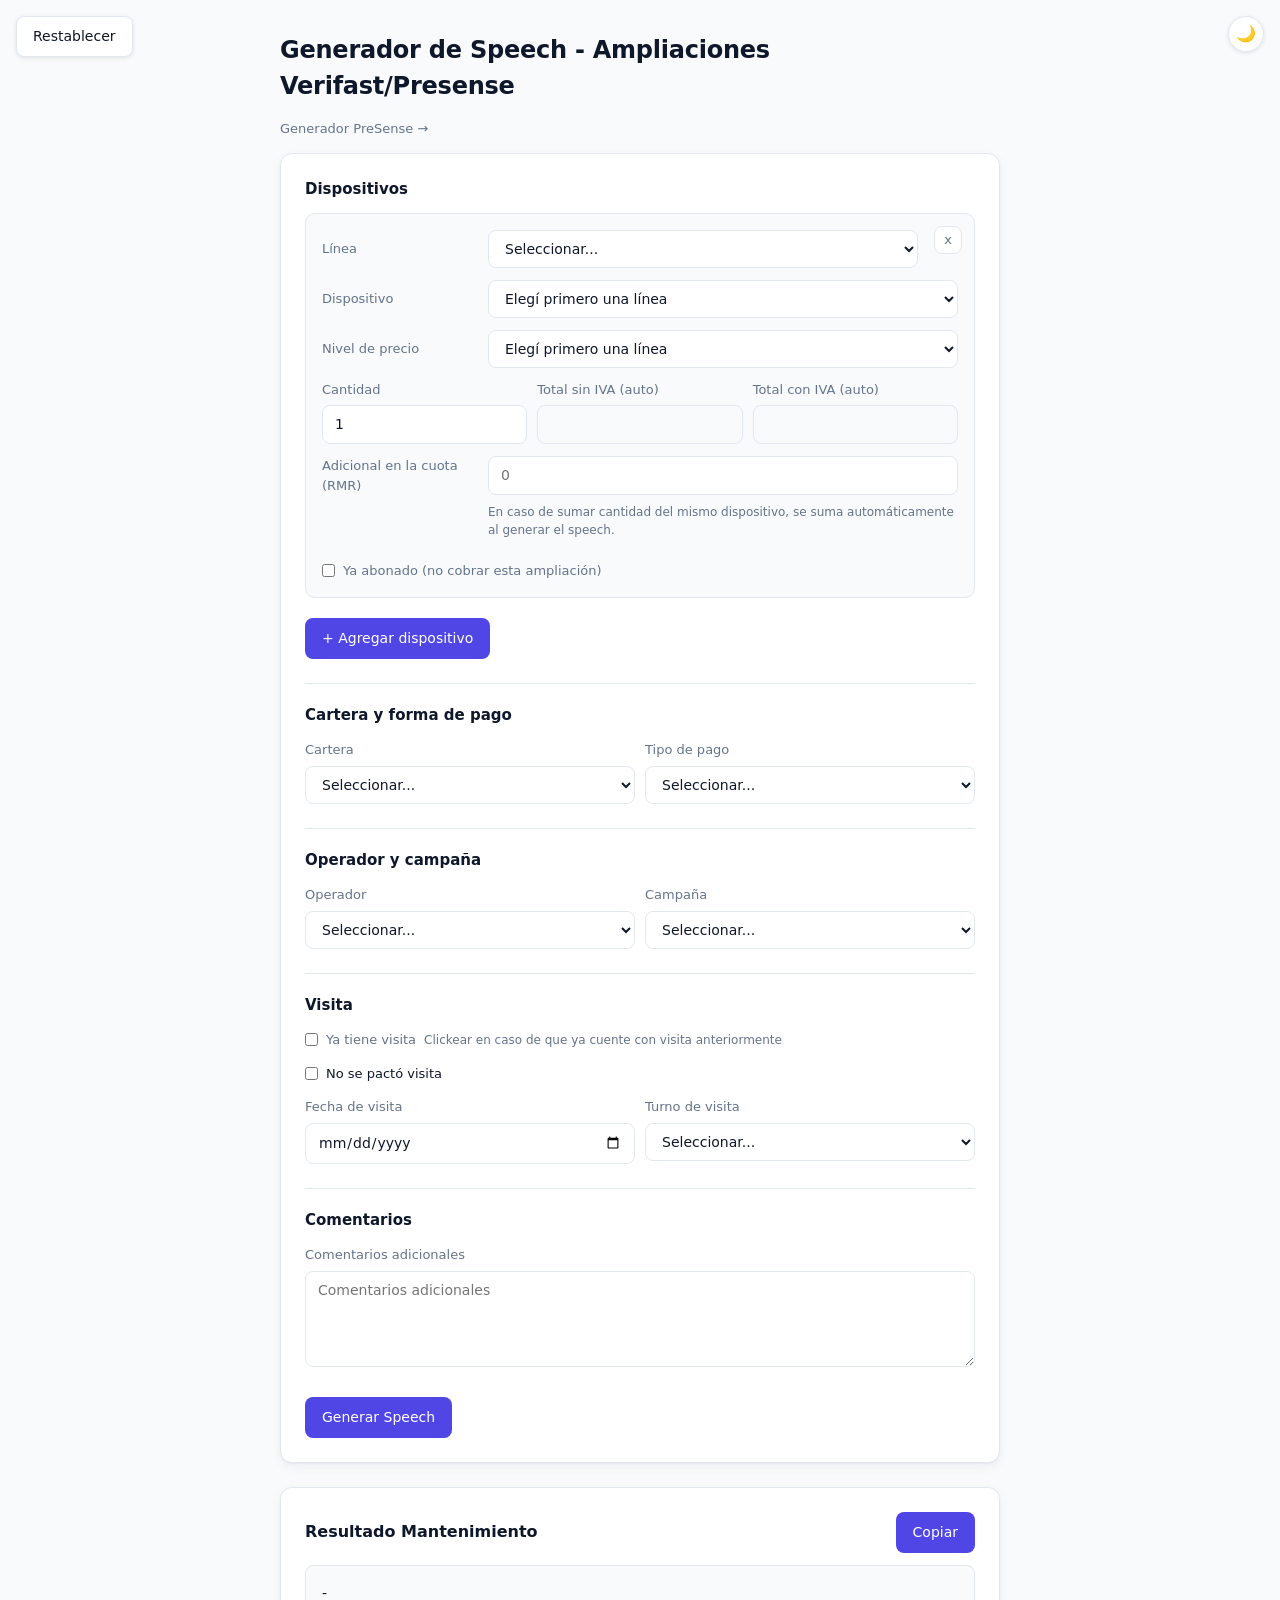
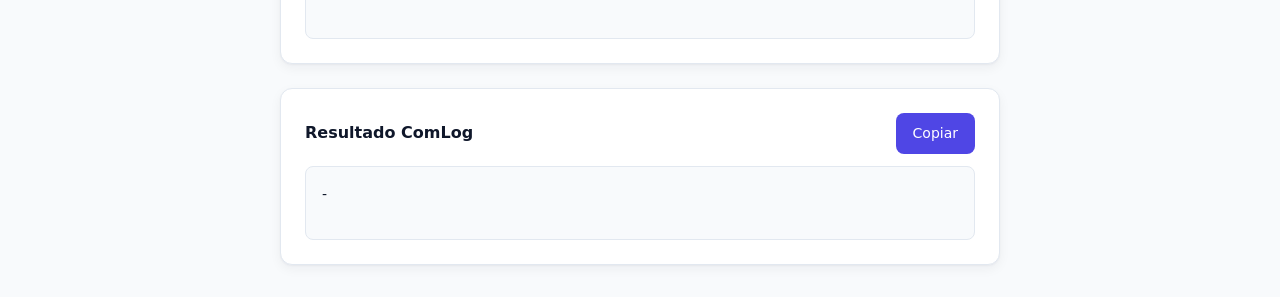
<file: index.html>
<!doctype html>
<html lang="es">
  <head>
    <meta charset="UTF-8" />
    <meta name="viewport" content="width=device-width, initial-scale=1" />
    <title>Generador de Speech - Upselling</title>

    <link rel="stylesheet" href="style.css">
    <link rel="icon" href="src/image/favicon.svg" type="image/svg+xml">
  </head>
  <body data-theme="light">
    <button id="themeToggle" aria-label="Cambiar tema">🌙</button>
    <button id="restablecerTopBtn" class="secundario" type="button" onclick="restablecer()">
      Restablecer
    </button>

    <h2>Generador de Speech - Ampliaciones Verifast/Presense</h2>
    <p><a href="presense/index.html">Generador PreSense &rarr;</a></p>

    <div class="card">
      <section class="bloque">
        <h3>Dispositivos</h3>
        <div id="dispositivosWrap"></div>
        <button type="button" onclick="agregarDispositivo()">
          + Agregar dispositivo
        </button>
      </section>

      <section class="bloque">
        <h3>Cartera y forma de pago</h3>
        <div class="row">
          <div>
            <label>Cartera</label>
            <select id="cartera">
              <option value="" disabled selected>Seleccionar...</option>
              <option value="IN">IN</option>
              <option value="OUT">OUT</option>
            </select>
          </div>
          <div>
            <label>Tipo de pago</label>
            <select id="tipoPago">
              <option value="" disabled selected>Seleccionar...</option>
              <option value="transferencia">1 Pago - Transferencia</option>
              <option value="tarjeta">1 Pago - Tarjeta de Crédito (Visa/MasterCard)</option>
              <option value="financiado">Financiado</option>
            </select>
          </div>
        </div>

        <div id="cuotasWrap" class="oculto">
          <label>Cantidad de cuotas</label>
          <select id="cuotas"></select>
        </div>
      </section>

      <section class="bloque">
        <h3>Operador y campaña</h3>
        <div class="row">
          <div>
            <label>Operador</label>
            <select id="operador"></select>
          </div>
          <div>
            <label>Campaña</label>
            <select id="campana"></select>
          </div>
        </div>
      </section>

      <section class="bloque">
        <h3>Visita</h3>
        <label id="filaYaTieneVisita" class="oculto" style="display:flex;align-items:center;gap:8px;margin-top:14px">
          <input type="checkbox" id="yaTieneVisita" style="width:auto">
          Ya tiene visita
          <span style="color:var(--th-color);font-size:12px">Clickear en caso de que ya cuente con visita anteriormente</span>
        </label>

        <label class="check-label">
          <input type="checkbox" id="noSePactoVisita">
          No se pactó visita
        </label>

        <div class="row" id="filaVisita">
          <div>
            <label>Fecha de visita</label>
            <input type="date" id="fechaVisita">
          </div>
          <div>
            <label>Turno de visita</label>
            <select id="turnoHorario"></select>
          </div>
        </div>
      </section>

      <section class="bloque">
        <h3>Comentarios</h3>
        <label>Comentarios adicionales</label>
        <textarea id="comentariosAdicionales" placeholder="Comentarios adicionales"></textarea>
      </section>

      <button onclick="generar()">Generar Speech</button>
    </div>

    <div class="card">
      <label>Resultado Mantenimiento</label>
      <div id="resultado" contenteditable="true">-</div>
      <button class="copiar" onclick="copiar()">Copiar</button>
    </div>

    <div class="card">
      <label>Resultado ComLog</label>
      <div id="resultadoComLog" contenteditable="true">-</div>
      <button class="copiar" onclick="copiarComLog()">Copiar</button>
    </div>

  </body>

<script type="module" src="src/theme.js"></script>
<script type="module" src="main.js"></script>
</html>
</file>
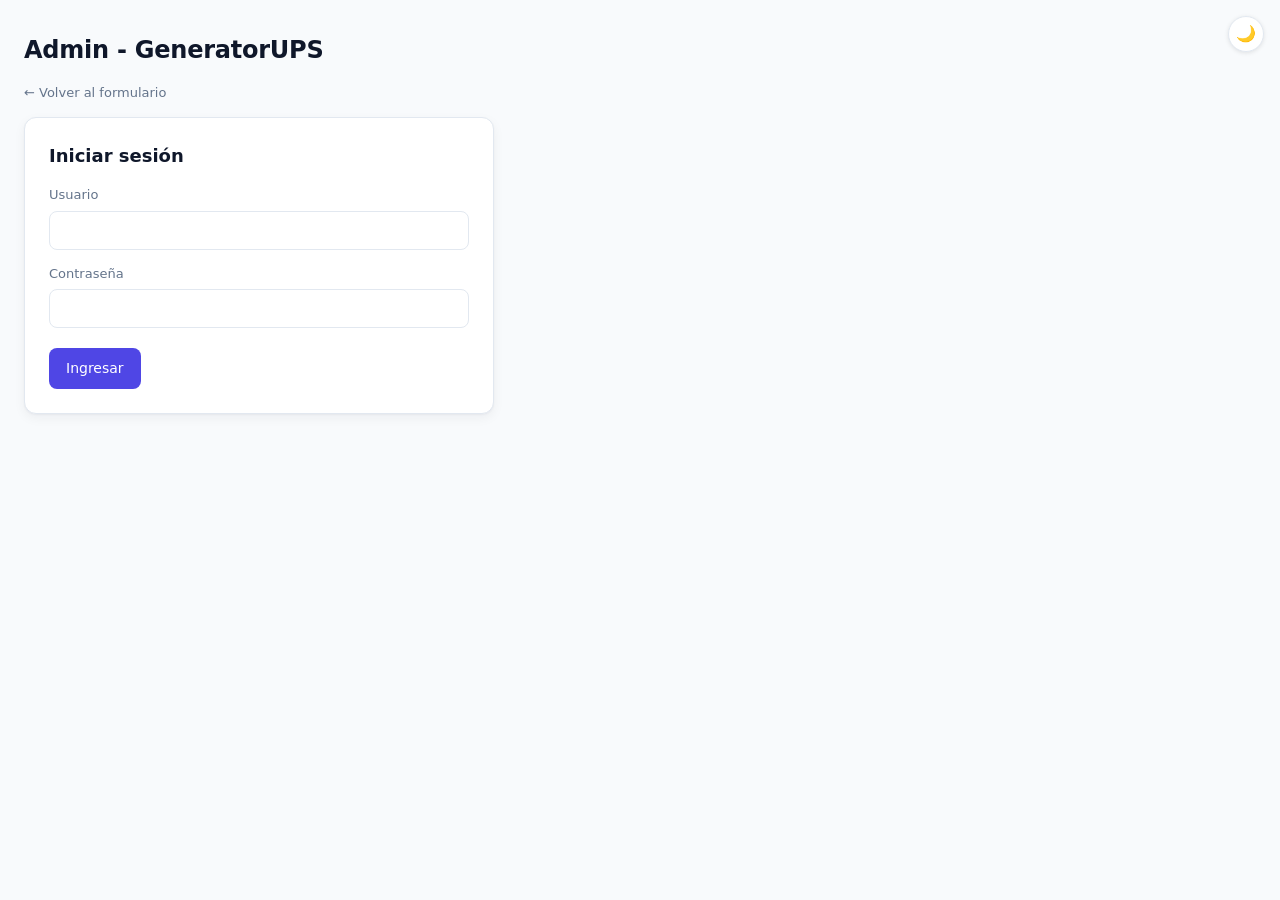
<file: admin/index.html>
<!doctype html>
<html lang="es">
  <head>
    <meta charset="UTF-8" />
    <meta name="viewport" content="width=device-width, initial-scale=1" />
    <title>Admin - GeneratorUPS</title>

    <link rel="stylesheet" href="../style.css" />
    <link rel="icon" href="../src/image/favicon.svg" type="image/svg+xml" />
  </head>
  <body data-theme="light" class="admin-page">
    <button id="themeToggle" aria-label="Cambiar tema">🌙</button>

    <h2>Admin - GeneratorUPS</h2>
    <p><a href="../index.html">&larr; Volver al formulario</a></p>

    <div id="loginView" class="card">
      <h3>Iniciar sesión</h3>
      <form id="formLogin">
        <label>Usuario</label>
        <input id="loginUsuario" required autocomplete="username" />

        <label>Contraseña</label>
        <input
          id="loginPassword"
          type="password"
          required
          autocomplete="current-password"
        />

        <button type="submit">Ingresar</button>
      </form>
      <p id="loginError" class="oculto"></p>
    </div>

    <div id="adminView" class="oculto">
      <p>
        <button type="button" id="logoutBtn" class="secundario">
          Cerrar sesión
        </button>
      </p>

      <div class="card">
        <h3>Dispositivos</h3>

      <label>Línea</label>
      <select id="admLinea">
        <option value="verisure">Verisure</option>
        <option value="presense">Presense</option>
      </select>

      <form id="formDispositivo">
        <input type="hidden" id="dispEditId" />

        <label>Nombre</label>
        <input id="dispNombre" required />

        <fieldset class="campo-grupo">
          <legend>Agrupamiento (opcional)</legend>
          <div class="grid-campos">
            <div>
              <label>Dispositivo base</label>
              <input id="dispBase" placeholder="ej: Shock Sensor" />
            </div>
            <div>
              <label>Pack</label>
              <input id="dispPack" placeholder="ej: x2, x3, x4" />
            </div>
          </div>
        </fieldset>

        <fieldset class="campo-grupo">
          <legend>Precios por nivel</legend>
          <div class="grid-campos">
            <div>
              <label>Valor Alto</label>
              <input id="dispAlto" type="number" step="0.01" />
            </div>
            <div>
              <label>Valor Medio</label>
              <input id="dispMedio" type="number" step="0.01" />
            </div>
            <div>
              <label>Valor Bajo</label>
              <input id="dispBajo" type="number" step="0.01" />
            </div>
            <div>
              <label>Valor Financiado</label>
              <input id="dispFinanciado" type="number" step="0.01" />
            </div>
            <div>
              <label>Promo 50%</label>
              <input id="dispPromoCincuenta" type="number" step="0.01" />
            </div>
          </div>
        </fieldset>

        <fieldset class="campo-grupo">
          <legend>Adicional mensual</legend>
          <div class="grid-campos">
            <div>
              <label>Mensual (RMR)</label>
              <input id="dispMensual" type="number" step="0.01" />
            </div>
          </div>
        </fieldset>

        <fieldset class="campo-grupo">
          <legend>RMR por plazo (solo cámaras Arlo)</legend>
          <div class="grid-campos">
            <div>
              <label>RMR 3 días</label>
              <input id="dispRmr3dias" type="number" step="0.01" />
            </div>
            <div>
              <label>RMR 7 días</label>
              <input id="dispRmr7dias" type="number" step="0.01" />
            </div>
            <div>
              <label>RMR 14 días</label>
              <input id="dispRmr14dias" type="number" step="0.01" />
            </div>
            <div>
              <label>RMR 30 días</label>
              <input id="dispRmr30dias" type="number" step="0.01" />
            </div>
            <div>
              <label>Tipo de plan</label>
              <select id="dispTipoPlan">
                <option value="">-</option>
                <option value="SMART">SMART</option>
                <option value="CVR">CVR</option>
              </select>
            </div>
          </div>
        </fieldset>

        <button type="submit" id="dispSubmitBtn">Agregar dispositivo</button>
        <button type="button" id="dispCancelarBtn" class="secundario oculto">
          Cancelar edición
        </button>
      </form>

      <div class="tabla-scroll">
        <table id="tablaDispositivos">
          <thead>
            <tr>
              <th>Nombre</th>
              <th>Dispositivo base</th>
              <th>Pack</th>
              <th>Alto</th>
              <th>Medio</th>
              <th>Bajo</th>
              <th>Financiado</th>
              <th>Promo 50%</th>
              <th>Mensual</th>
              <th class="col-narrow">RMR 3d</th>
              <th class="col-narrow">RMR 7d</th>
              <th class="col-narrow">RMR 14d</th>
              <th class="col-narrow">RMR 30d</th>
              <th class="col-narrow">Plan</th>
              <th></th>
            </tr>
          </thead>
          <tbody></tbody>
        </table>
      </div>
    </div>

    <div class="card">
      <h3>Operadores</h3>

      <form id="formOperador">
        <input type="hidden" id="opEditId" />

        <label>Nombre</label>
        <input id="opNombre" required />

        <label>Matrícula</label>
        <input id="opMatricula" required />

        <button type="submit" id="opSubmitBtn">Agregar operador</button>
        <button type="button" id="opCancelarBtn" class="secundario oculto">
          Cancelar edición
        </button>
      </form>

      <table id="tablaOperadores">
        <thead>
          <tr>
            <th>Nombre</th>
            <th>Matrícula</th>
            <th></th>
          </tr>
        </thead>
        <tbody></tbody>
      </table>
      </div>

      <div class="card">
        <h3>Campañas</h3>

        <label>Cartera</label>
        <select id="campCarteraFiltro">
          <option value="IN">IN</option>
          <option value="OUT">OUT</option>
        </select>

        <form id="formCampana">
          <input type="hidden" id="campEditId" />

          <label>Nombre</label>
          <input id="campNombre" required />

          <label>Cartera</label>
          <select id="campCartera">
            <option value="IN">IN</option>
            <option value="OUT">OUT</option>
          </select>

          <label>Texto de apertura</label>
          <textarea id="campTextoApertura" required></textarea>

          <button type="submit" id="campSubmitBtn">Agregar campaña</button>
          <button type="button" id="campCancelarBtn" class="secundario oculto">
            Cancelar edición
          </button>
        </form>

        <div class="tabla-scroll">
          <table id="tablaCampanas">
            <thead>
              <tr>
                <th>Nombre</th>
                <th>Cartera</th>
                <th>Texto de apertura</th>
                <th></th>
              </tr>
            </thead>
            <tbody></tbody>
          </table>
        </div>
      </div>

      <div class="card">
        <h3>Turnos horarios</h3>

        <form id="formTurno">
          <input type="hidden" id="turnoEditId" />

          <div class="row">
            <div>
              <label>Hora inicio</label>
              <input id="turnoHoraInicio" type="time" required />
            </div>
            <div>
              <label>Hora fin</label>
              <input id="turnoHoraFin" type="time" required />
            </div>
            <div>
              <label>Orden</label>
              <input id="turnoOrden" type="number" step="1" required />
            </div>
          </div>

          <button type="submit" id="turnoSubmitBtn">Agregar turno</button>
          <button type="button" id="turnoCancelarBtn" class="secundario oculto">
            Cancelar edición
          </button>
        </form>

        <table id="tablaTurnos">
          <thead>
            <tr>
              <th>Hora inicio</th>
              <th>Hora fin</th>
              <th>Orden</th>
              <th></th>
            </tr>
          </thead>
          <tbody></tbody>
        </table>
      </div>

      <div class="card">
        <h3>Kits PreSense</h3>

        <form id="formPresenseKit">
          <input type="hidden" id="pkEditId" />

          <label>Nombre</label>
          <input id="pkNombre" required />

          <div class="row">
            <div>
              <label>Valor sin IVA</label>
              <input id="pkValorSinIva" type="number" step="0.01" required />
            </div>
            <div>
              <label>Valor con IVA</label>
              <input id="pkValorConIva" type="number" step="0.01" required />
            </div>
            <div>
              <label>Mensual</label>
              <input id="pkMensual" type="number" step="0.01" />
            </div>
          </div>

          <button type="submit" id="pkSubmitBtn">Agregar kit</button>
          <button type="button" id="pkCancelarBtn" class="secundario oculto">
            Cancelar edición
          </button>
        </form>

        <table id="tablaPresenseKits">
          <thead>
            <tr>
              <th>Nombre</th>
              <th>Sin IVA</th>
              <th>Con IVA</th>
              <th>Mensual</th>
              <th></th>
            </tr>
          </thead>
          <tbody></tbody>
        </table>

        <div id="composicionWrap" class="oculto">
          <h4 class="subtitulo">Composición del kit</h4>

          <form id="formComposicionItem">
            <input type="hidden" id="compEditId" />

            <div class="row">
              <div>
                <label>Nombre item</label>
                <input id="compNombreItem" required />
              </div>
              <div>
                <label>Cantidad</label>
                <input id="compCantidad" type="number" min="1" step="1" value="1" />
              </div>
              <div>
                <label>Orden</label>
                <input id="compOrden" type="number" step="1" value="0" />
              </div>
            </div>

            <button type="submit" id="compSubmitBtn">Agregar item</button>
            <button type="button" id="compCancelarBtn" class="secundario oculto">
              Cancelar edición
            </button>
          </form>

          <table id="tablaComposicion">
            <thead>
              <tr>
                <th>Nombre</th>
                <th>Cantidad</th>
                <th>Orden</th>
                <th></th>
              </tr>
            </thead>
            <tbody></tbody>
          </table>
        </div>
      </div>

      <div class="card">
        <h3>Dispositivos PreSense</h3>

        <form id="formPresenseDispositivo">
          <input type="hidden" id="pdEditId" />

          <label>Nombre</label>
          <input id="pdNombre" required />

          <div class="row">
            <div>
              <label>Valor sin IVA</label>
              <input id="pdValorSinIva" type="number" step="0.01" required />
            </div>
            <div>
              <label>Valor con IVA</label>
              <input id="pdValorConIva" type="number" step="0.01" required />
            </div>
            <div>
              <label>Mensual</label>
              <input id="pdMensual" type="number" step="0.01" />
            </div>
          </div>

          <button type="submit" id="pdSubmitBtn">Agregar dispositivo</button>
          <button type="button" id="pdCancelarBtn" class="secundario oculto">
            Cancelar edición
          </button>
        </form>

        <table id="tablaPresenseDispositivos">
          <thead>
            <tr>
              <th>Nombre</th>
              <th>Sin IVA</th>
              <th>Con IVA</th>
              <th>Mensual</th>
              <th></th>
            </tr>
          </thead>
          <tbody></tbody>
        </table>
      </div>
    </div>
  </body>

  <script type="module" src="../src/theme.js"></script>
  <script type="module" src="admin.js"></script>
</html>
</file>
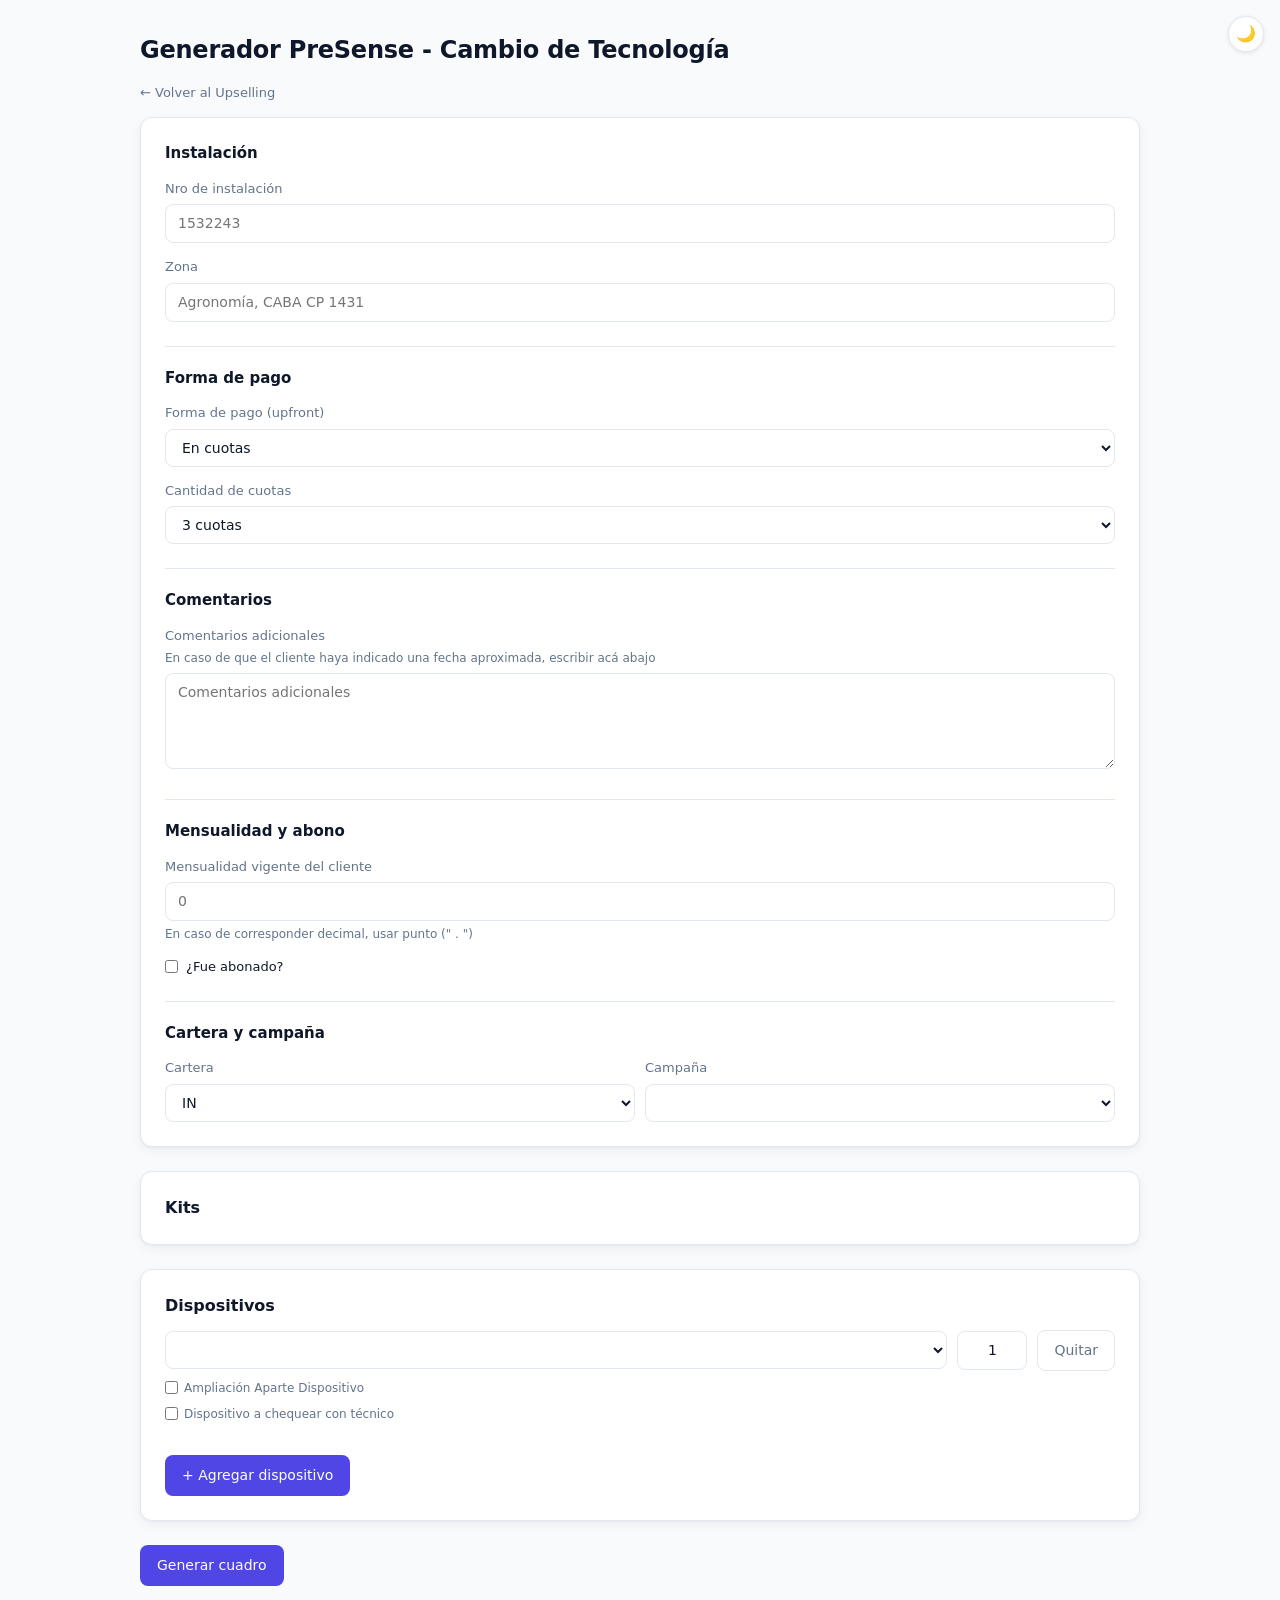
<file: presense/index.html>
<!doctype html>
<html lang="es">
  <head>
    <meta charset="UTF-8" />
    <meta name="viewport" content="width=device-width, initial-scale=1" />
    <title>Generador PreSense - Cambio de Tecnología</title>

    <link rel="stylesheet" href="../style.css" />
    <link rel="icon" href="../src/image/favicon.svg" type="image/svg+xml" />
  </head>
  <body data-theme="light" class="presense-page">
    <button id="themeToggle" aria-label="Cambiar tema">🌙</button>

    <h2>Generador PreSense - Cambio de Tecnología</h2>
    <p><a href="../index.html">&larr; Volver al Upselling</a></p>

    <div class="card">
      <section class="bloque">
        <h3>Instalación</h3>
        <label>Nro de instalación</label>
        <input id="nroInst" placeholder="1532243" />

        <label>Zona</label>
        <input id="zona" placeholder="Agronomía, CABA CP 1431" />
      </section>

      <section class="bloque">
        <h3>Forma de pago</h3>
        <div class="row">
          <div>
            <label>Forma de pago (upfront)</label>
            <select id="formaPago">
              <option value="cuotas">En cuotas</option>
              <option value="unico">Pago único</option>
            </select>
          </div>
        </div>

        <div class="row" id="filaCuotas">
          <div>
            <label>Cantidad de cuotas</label>
            <select id="cuotasFinanciamiento">
              <option value="3">3 cuotas</option>
              <option value="6">6 cuotas</option>
              <option value="12">12 cuotas</option>
            </select>
          </div>
        </div>
      </section>

      <section class="bloque">
        <h3>Comentarios</h3>
        <label>Comentarios adicionales</label>
        <small class="texto-ayuda">En caso de que el cliente haya indicado una fecha aproximada, escribir acá abajo</small>
        <textarea id="comentariosAdicionales" placeholder="Comentarios adicionales"></textarea>
      </section>

      <section class="bloque">
        <h3>Mensualidad y abono</h3>
        <label>Mensualidad vigente del cliente</label>
        <input type="number" id="mensualidadVigente" placeholder="0" step="0.01" />
        <small class="texto-ayuda">En caso de corresponder decimal, usar punto (" . ")</small>

        <label class="check-label">
          <input type="checkbox" id="fueAbonado">
          ¿Fue abonado?
        </label>
      </section>

      <section class="bloque">
        <h3>Cartera y campaña</h3>
        <div class="row">
          <div>
            <label>Cartera</label>
            <select id="psCartera">
              <option value="IN">IN</option>
              <option value="OUT">OUT</option>
            </select>
          </div>
          <div>
            <label>Campaña</label>
            <select id="psCampana"></select>
          </div>
        </div>
      </section>
    </div>

    <div class="card">
      <label id="labelKits">Kits</label>
      <div id="kitsList"></div>
    </div>

    <div class="card">
      <label>Dispositivos</label>
      <div id="dispositivosList"></div>
      <button type="button" id="addDisp">+ Agregar dispositivo</button>
    </div>

    <button type="button" id="generar">Generar cuadro</button>

    <div class="presense-resultados">
      <div class="card oculto" id="resultadoSpeechWrap">
        <label>Speech ComLog</label>
        <div id="outSpeechComLog" contenteditable="true">-</div>
        <button class="copiar" id="copiarSpeechComLog">Copiar</button>
      </div>

      <div class="card oculto" id="resultadoCuerpoMailWrap">
        <label>MAIL + CUADRO</label>
        <div id="outCuerpoMail" contenteditable="true">-</div>
        <button class="copiar" id="copiarCuerpoMail">Copiar</button>
      </div>
    </div>

    <button type="button" class="secundario oculto" id="volver">Editar datos</button>
  </body>

  <script type="module" src="../src/theme.js"></script>
  <script type="module" src="presense.js"></script>
</html>
</file>
<file: style.css>
/* ==================== Tokens ==================== */
/* Paleta compartida por las tres páginas (generador, PreSense y admin). */

:root {
  --bg: #f8fafc;
  --card-bg: #ffffff;
  --text: #0f172a;
  --text-heading: #0f172a;
  --th-color: #64748b; /* texto secundario; index.html lo usa inline */
  --input-bg: #ffffff;
  --border: #e2e8f0;
  --link-color: #64748b;
  --accent: #4f46e5;
  --accent-hover: #4338ca;
  --danger: #dc2626;
  --danger-hover: #b91c1c;
  --success: #16a34a;
  --surface-hover: #f1f5f9;
  --focus-ring: rgba(79, 70, 229, 0.25);
  --danger-ring: rgba(220, 38, 38, 0.3);
  --radius: 12px;
  --shadow: 0 1px 2px rgba(15, 23, 42, 0.04), 0 4px 12px rgba(15, 23, 42, 0.05);
  color-scheme: light;
}

[data-theme="dark"] {
  --bg: #0f172a;
  --card-bg: #1e293b;
  --text: #e2e8f0;
  --text-heading: #f1f5f9;
  --th-color: #94a3b8;
  --input-bg: #0f172a;
  --border: #334155;
  --link-color: #94a3b8;
  --accent: #6366f1;
  --accent-hover: #4f46e5;
  --surface-hover: #273449;
  --focus-ring: rgba(99, 102, 241, 0.4);
  --shadow: 0 1px 2px rgba(0, 0, 0, 0.3), 0 4px 12px rgba(0, 0, 0, 0.25);
  color-scheme: dark;
}

/* ==================== Base ==================== */

body {
  font-family: system-ui, -apple-system, "Segoe UI", Roboto, "Helvetica Neue",
    Arial, sans-serif;
  font-size: 14px;
  line-height: 1.5;
  max-width: 720px;
  margin: 32px auto;
  padding: 0 24px;
  background: var(--bg);
  color: var(--text);
  transition: background 0.2s ease, color 0.2s ease;
}
body.admin-page {
  max-width: 1300px;
}
body.presense-page {
  max-width: 1000px;
}
h2 {
  font-family: inherit;
  font-size: 24px;
  font-weight: 700;
  letter-spacing: -0.01em;
  color: var(--text-heading);
  margin: 0 0 4px;
  padding-right: 48px;
}
h3 {
  font-size: 18px;
  font-weight: 600;
  color: var(--text-heading);
  margin: 0 0 16px;
}
a {
  color: var(--link-color);
  text-decoration: none;
  font-size: 13px;
}
a:hover {
  color: var(--accent);
}

/* ==================== Cards ==================== */

.card {
  background: var(--card-bg);
  border: 1px solid var(--border);
  border-radius: var(--radius);
  box-shadow: var(--shadow);
  padding: 24px;
  margin-bottom: 24px;
}
/* Un label suelto al inicio de la card hace de título (Kits, Resultado...). */
.card > label:first-child {
  margin-top: 0;
  font-size: 16px;
  font-weight: 600;
  color: var(--text-heading);
}
/* Bloques del formulario: secciones con título separadas por una línea. */
.bloque + .bloque {
  margin-top: 24px;
  padding-top: 20px;
  border-top: 1px solid var(--border);
}
.bloque > h3 {
  font-size: 15px;
  margin: 0;
}
.bloque + button {
  margin-top: 24px;
}

/* ==================== Formularios ==================== */

#loginView {
  max-width: 420px;
}
label {
  display: block;
  margin-top: 14px;
  font-size: 13px;
  font-weight: 500;
  color: var(--th-color);
}
input,
select,
textarea {
  width: 100%;
  min-height: 38px;
  padding: 8px 12px;
  margin-top: 6px;
  border: 1px solid var(--border);
  border-radius: 8px;
  box-sizing: border-box;
  font: inherit;
  background: var(--input-bg);
  color: var(--text);
  transition: border-color 0.15s ease, box-shadow 0.15s ease;
}
textarea {
  min-height: 96px;
  resize: vertical;
}
input:focus,
select:focus,
textarea:focus {
  outline: none;
  border-color: var(--accent);
  box-shadow: 0 0 0 3px var(--focus-ring);
}
input[type="checkbox"],
input[type="radio"] {
  width: auto;
  min-height: 0;
  padding: 0;
  margin: 0;
  accent-color: var(--accent);
}
input[readonly] {
  background: var(--bg);
  color: var(--th-color);
}
.check-label {
  display: flex;
  align-items: center;
  gap: 8px;
  margin-top: 14px;
  color: var(--text);
}
.row {
  display: flex;
  gap: 10px;
}
.row > div {
  flex: 1;
}
/* Evita que una opción larga (ej. "1 Pago - Tarjeta de Crédito...") ensanche la fila. */
.bloque .row > div,
.dispositivo-item .row > div {
  min-width: 0;
}
.campo-grupo {
  border: 1px solid var(--border);
  border-radius: 10px;
  padding: 12px 16px 16px;
  margin: 16px 0 0;
}
.campo-grupo legend {
  padding: 0 6px;
  font-size: 11px;
  font-weight: 600;
  letter-spacing: 0.05em;
  text-transform: uppercase;
  color: var(--th-color);
}
h4.subtitulo {
  margin: 20px 0 8px;
  font-size: 11px;
  font-weight: 700;
  letter-spacing: 0.05em;
  text-transform: uppercase;
  color: var(--th-color);
}
.grid-campos {
  display: grid;
  grid-template-columns: repeat(auto-fit, minmax(140px, 1fr));
  gap: 10px 14px;
}
.grid-campos label {
  margin-top: 0;
}
.radio-group label {
  font-weight: 400;
  display: flex;
  align-items: center;
  gap: 6px;
}
.texto-ayuda {
  display: block;
  font-size: 12px;
  color: var(--th-color);
  margin-top: 4px;
}
.campo-error {
  border-color: var(--danger) !important;
}
.campo-error:focus {
  box-shadow: 0 0 0 3px var(--danger-ring);
}
.mensaje-error-campo {
  color: var(--danger);
  font-size: 12px;
  margin-top: 4px;
  display: block;
}
.disp-adicional::-webkit-outer-spin-button,
.disp-adicional::-webkit-inner-spin-button {
  -webkit-appearance: none;
  margin: 0;
}
.disp-adicional {
  -moz-appearance: textfield;
}

/* ==================== Botones ==================== */
/* Principal: acento índigo. Secundario: transparente con borde.
   Destructivo: rojo de peligro (Eliminar del admin; las "x"/Quitar de los
   generadores son grises y se ponen rojas en hover/foco). */

button {
  margin-top: 20px;
  background: var(--accent);
  color: #fff;
  border: 1px solid transparent;
  border-radius: 8px;
  padding: 9px 16px;
  font: inherit;
  font-weight: 500;
  cursor: pointer;
  transition: background 0.15s ease, border-color 0.15s ease;
}
button:hover {
  background: var(--accent-hover);
}
button:focus-visible {
  outline: none;
  box-shadow: 0 0 0 3px var(--focus-ring);
}
button:disabled {
  opacity: 0.5;
  cursor: not-allowed;
}
button.secundario,
.editar {
  background: transparent;
  color: var(--text);
  border-color: var(--border);
}
button.secundario {
  margin-left: 8px;
}
button.secundario:hover,
.editar:hover {
  background: var(--surface-hover);
}
.eliminar {
  background: var(--danger);
  color: #fff;
}
.eliminar:hover {
  background: var(--danger-hover);
}
.eliminar:focus-visible {
  box-shadow: 0 0 0 3px var(--danger-ring);
}
#themeToggle {
  position: fixed;
  top: 16px;
  right: 16px;
  width: 36px;
  height: 36px;
  padding: 0;
  margin: 0;
  border-radius: 50%;
  background: var(--card-bg);
  color: var(--text);
  border: 1px solid var(--border);
  box-shadow: 0 1px 4px rgba(0, 0, 0, 0.1);
  font-size: 16px;
  display: flex;
  align-items: center;
  justify-content: center;
  cursor: pointer;
}
#themeToggle:hover {
  background: var(--surface-hover);
}
#restablecerTopBtn {
  position: fixed;
  top: 16px;
  left: 16px;
  margin: 0;
  background: var(--card-bg);
  box-shadow: 0 1px 4px rgba(0, 0, 0, 0.1);
}
#restablecerTopBtn:hover {
  background: var(--surface-hover);
}

/* ==================== Generador principal ==================== */

.dispositivo-item {
  border: 1px solid var(--border);
  border-radius: 10px;
  padding: 16px;
  margin-top: 12px;
  position: relative;
  background: var(--bg);
}
/* "x" de quitar: discreta en reposo, roja en hover/foco. */
.dispositivo-item .quitar {
  position: absolute;
  top: 12px;
  right: 12px;
  width: 28px;
  height: 28px;
  padding: 0;
  margin: 0;
  font-size: 13px;
  line-height: 1;
  background: var(--card-bg);
  color: var(--th-color);
  border-color: var(--border);
}
.dispositivo-item .quitar:hover,
.dispositivo-item .quitar:focus-visible {
  background: var(--danger);
  border-color: var(--danger);
  color: #fff;
}
.dispositivo-item .quitar:focus-visible {
  box-shadow: 0 0 0 3px var(--danger-ring);
}
.dispositivo-item > label:first-of-type {
  margin-top: 0;
}
.disp-aviso {
  color: var(--danger);
  font-size: 13px;
  margin-top: 6px;
}
/* En pantallas anchas, los campos del ítem van en grilla label | campo. Los
   labels y selects son hermanos sueltos (template de main.js), por eso los
   wrappers usan subgrid y los mensajes de error van a la columna del campo. */
@media (min-width: 601px) {
  .dispositivo-item {
    display: grid;
    grid-template-columns: 150px minmax(0, 1fr);
    column-gap: 16px;
    row-gap: 12px;
    align-items: center;
  }
  .dispositivo-item > label,
  .dispositivo-item > select,
  .dispositivo-item > input,
  .dispositivo-item .row label,
  .dispositivo-item .row input {
    margin-top: 0;
  }
  /* Deja lugar a la "x" de quitar, que está en la esquina superior derecha. */
  .dispositivo-item > .disp-linea {
    width: calc(100% - 40px);
  }
  .dispositivo-item > .disp-espack-wrap:not(.oculto),
  .dispositivo-item > .disp-pack-wrap:not(.oculto),
  .dispositivo-item > .disp-plazo-wrap:not(.oculto) {
    grid-column: 1 / -1;
    display: grid;
    grid-template-columns: subgrid;
    align-items: center;
  }
  .dispositivo-item [class$="-wrap"] > label,
  .dispositivo-item [class$="-wrap"] > select {
    margin-top: 0;
  }
  .dispositivo-item > .row,
  .dispositivo-item > label:last-child {
    grid-column: 1 / -1;
  }
  .dispositivo-item .row label {
    margin-bottom: 6px;
  }
  .dispositivo-item > .disp-aviso,
  .dispositivo-item > .texto-ayuda,
  .dispositivo-item .mensaje-error-campo {
    grid-column: 2;
    margin-top: -4px;
  }
}

/* Resultados: el label hace de título y "Copiar" queda a su derecha. */
.card:has(> .copiar):not(.oculto) {
  display: grid;
  grid-template-columns: minmax(0, 1fr) auto;
  align-items: center;
  column-gap: 12px;
}
.card:has(> .copiar) > label {
  grid-column: 1;
  grid-row: 1;
}
.card:has(> .copiar) > .copiar {
  grid-column: 2;
  grid-row: 1;
  margin: 0;
}
.card:has(> .copiar) > div {
  grid-column: 1 / -1;
  margin-top: 12px;
}
#resultado,
#resultadoComLog,
#outSpeechComLog {
  white-space: pre-wrap;
  background: var(--bg);
  color: var(--text);
  border: 1px solid var(--border);
  padding: 16px;
  border-radius: 8px;
  font-size: 14px;
  line-height: 1.6;
  min-height: 40px;
  overflow-wrap: anywhere;
}
#resultado:focus,
#resultadoComLog:focus,
#outSpeechComLog:focus,
#outCuerpoMail:focus {
  outline: none;
  border-color: var(--accent);
  box-shadow: 0 0 0 3px var(--focus-ring);
}

/* ==================== PreSense ==================== */

.presense-kit-row {
  display: flex;
  align-items: center;
  gap: 10px;
  padding: 10px 0;
  border-bottom: 1px solid var(--border);
}
.presense-kit-row:last-child {
  border-bottom: none;
}
.presense-kit-row .presense-kit-nombre {
  flex: 1;
  font-size: 14px;
}
.presense-disp-item {
  padding: 12px 0;
  border-bottom: 1px solid var(--border);
}
.presense-disp-item:last-child {
  border-bottom: none;
}
.presense-disp-row {
  display: flex;
  align-items: center;
  gap: 10px;
}
.presense-disp-row select {
  flex: 1;
  margin-top: 0;
}
.presense-cant {
  width: 70px;
  text-align: center;
  margin-top: 0;
}
.presense-disp-row button {
  margin-top: 0;
}
/* "Quitar" de PreSense: mismo criterio que la "x" del generador. */
.presense-disp-row .btn-eliminar {
  margin-left: 0;
  color: var(--th-color);
}
.presense-disp-row .btn-eliminar:hover,
.presense-disp-row .btn-eliminar:focus-visible {
  background: var(--danger);
  border-color: var(--danger);
  color: #fff;
}
.presense-disp-row .btn-eliminar:focus-visible {
  box-shadow: 0 0 0 3px var(--danger-ring);
}
.presense-disp-ampliacion-label {
  display: flex;
  align-items: center;
  gap: 6px;
  margin-top: 8px;
  font-size: 12px;
  color: var(--th-color);
}
.presense-page #generar {
  margin: 0 0 24px;
}
.presense-page #volver {
  margin: 0;
}
.presense-resultados {
  display: grid;
  grid-template-columns: repeat(auto-fit, minmax(260px, 1fr));
  gap: 20px;
  align-items: start;
}
.presense-resultados .card {
  margin-bottom: 0;
}
.presense-resultados + #volver {
  margin-top: 20px;
}
/* Vista previa del mail: "hoja" blanca en ambos temas, porque el cuadro trae
   estilos inline pensados para Outlook (ver generarHtmlCuadro()). */
#outCuerpoMail {
  background: #ffffff;
  color: #262626;
  font-family: Arial, sans-serif;
  font-size: 14px;
  border: 1px solid var(--border);
  border-radius: 8px;
  padding: 16px;
  overflow-x: auto;
}

/* ==================== Admin ==================== */

body.admin-page #loginError {
  color: var(--danger);
  font-size: 13px;
  margin: 12px 0 0;
}
body.admin-page #logoutBtn {
  margin: 0;
}
body.admin-page #composicionWrap {
  margin-top: 24px;
  padding-top: 8px;
  border-top: 1px solid var(--border);
}

/* ---- Tablas ---- */
body.admin-page table {
  width: 100%;
  border-collapse: collapse;
  margin-top: 16px;
  font-size: 13px;
}
body.admin-page th,
body.admin-page td {
  text-align: left;
  padding: 10px 12px;
  border-bottom: 1px solid var(--border);
}
body.admin-page th {
  color: var(--th-color);
  font-size: 11px;
  font-weight: 600;
  letter-spacing: 0.05em;
  text-transform: uppercase;
  white-space: nowrap;
  background: var(--card-bg);
  position: sticky;
  top: 0;
  z-index: 1;
}
body.admin-page tbody tr:hover td {
  background: var(--surface-hover);
}
body.admin-page tbody tr:last-child td {
  border-bottom: none;
}
body.admin-page table button {
  margin-top: 0;
  padding: 4px 10px;
  font-size: 12px;
}
/* Columna de acciones (Editar/Eliminar): es la última en todas las tablas del admin. */
body.admin-page td:last-child {
  width: 1%;
  white-space: nowrap;
  text-align: right;
}
body.admin-page td:last-child button + button {
  margin-left: 6px;
}
/* Columnas numéricas (valores y RMR) alineadas a la derecha. */
body.admin-page #tablaDispositivos :is(th, td):nth-child(n + 4):nth-child(-n + 13),
body.admin-page #tablaTurnos :is(th, td):nth-child(3),
body.admin-page #tablaPresenseKits :is(th, td):nth-child(n + 2):nth-child(-n + 4),
body.admin-page #tablaPresenseDispositivos :is(th, td):nth-child(n + 2):nth-child(-n + 4),
body.admin-page #tablaComposicion :is(th, td):nth-child(n + 2):nth-child(-n + 3) {
  text-align: right;
  font-variant-numeric: tabular-nums;
}
.td-truncate {
  max-width: 320px;
  overflow: hidden;
  text-overflow: ellipsis;
  white-space: nowrap;
}

.tabla-scroll {
  overflow-x: auto;
  margin-top: 16px;
}
body.admin-page .tabla-scroll table {
  margin-top: 0;
}
body.admin-page .tabla-scroll {
  border: 1px solid var(--border);
  border-radius: 8px;
  scrollbar-width: thin;
  scrollbar-color: var(--border) transparent;
}
body.admin-page .tabla-scroll::-webkit-scrollbar {
  height: 8px;
  width: 8px;
}
body.admin-page .tabla-scroll::-webkit-scrollbar-thumb {
  background: var(--border);
  border-radius: 4px;
}
/* Solo Dispositivos tiene scroll vertical propio para que el encabezado quede
   fijo; en Campañas el texto de apertura es largo y queda incómodo. */
body.admin-page .tabla-scroll:has(#tablaDispositivos) {
  max-height: 70vh;
  overflow-y: auto;
}
body.admin-page #tablaCampanas th {
  position: static;
}
#tablaDispositivos th,
#tablaDispositivos td {
  padding: 6px 8px;
  font-size: 13px;
  white-space: nowrap;
}
#tablaDispositivos th.col-narrow {
  width: 64px;
}
body.admin-page #tablaDispositivos th {
  font-size: 11px;
}
/* La columna de acciones (Editar/Eliminar) queda pegada al borde derecho
   mientras se scrollea horizontalmente, para que nunca quede cortada fuera
   de vista detrás de las columnas de precios/RMR. */
#tablaDispositivos th:last-child,
#tablaDispositivos td:last-child {
  position: sticky;
  right: 0;
  background: var(--card-bg);
  box-shadow: -6px 0 6px -6px rgba(0, 0, 0, 0.25);
}
body.admin-page #tablaDispositivos th:last-child {
  z-index: 2;
}
body.admin-page #tablaDispositivos tbody tr:hover td:last-child {
  background: var(--surface-hover);
}

/* ==================== Responsive ==================== */

/* "Restablecer" es fijo arriba a la izquierda: se le hace lugar al título
   mientras la página no deja margen lateral suficiente. */
@media (max-width: 980px) {
  body:has(#restablecerTopBtn) h2 {
    margin-top: 48px;
  }
}
@media (max-width: 768px) {
  body {
    margin: 16px auto;
    padding: 0 16px;
  }
  .card {
    padding: 16px;
    margin-bottom: 16px;
  }
  .row {
    flex-direction: column;
    gap: 0;
  }
  .grid-campos {
    grid-template-columns: repeat(2, minmax(0, 1fr));
  }
  .bloque > button,
  .bloque + button,
  .presense-page #generar {
    width: 100%;
  }
  body.admin-page form > button {
    width: 100%;
  }
  body.admin-page form > button.secundario {
    margin: 10px 0 0;
  }
  /* Las tablas sin .tabla-scroll también scrollean en horizontal. */
  body.admin-page #tablaOperadores,
  body.admin-page #tablaTurnos,
  body.admin-page #tablaPresenseKits,
  body.admin-page #tablaComposicion,
  body.admin-page #tablaPresenseDispositivos {
    display: block;
    overflow-x: auto;
  }
}
@media (max-width: 480px) {
  .grid-campos {
    grid-template-columns: 1fr;
  }
}

/* Va al final para ganarle a cualquier regla de clase que fije display. */
.oculto {
  display: none;
}
</file>
